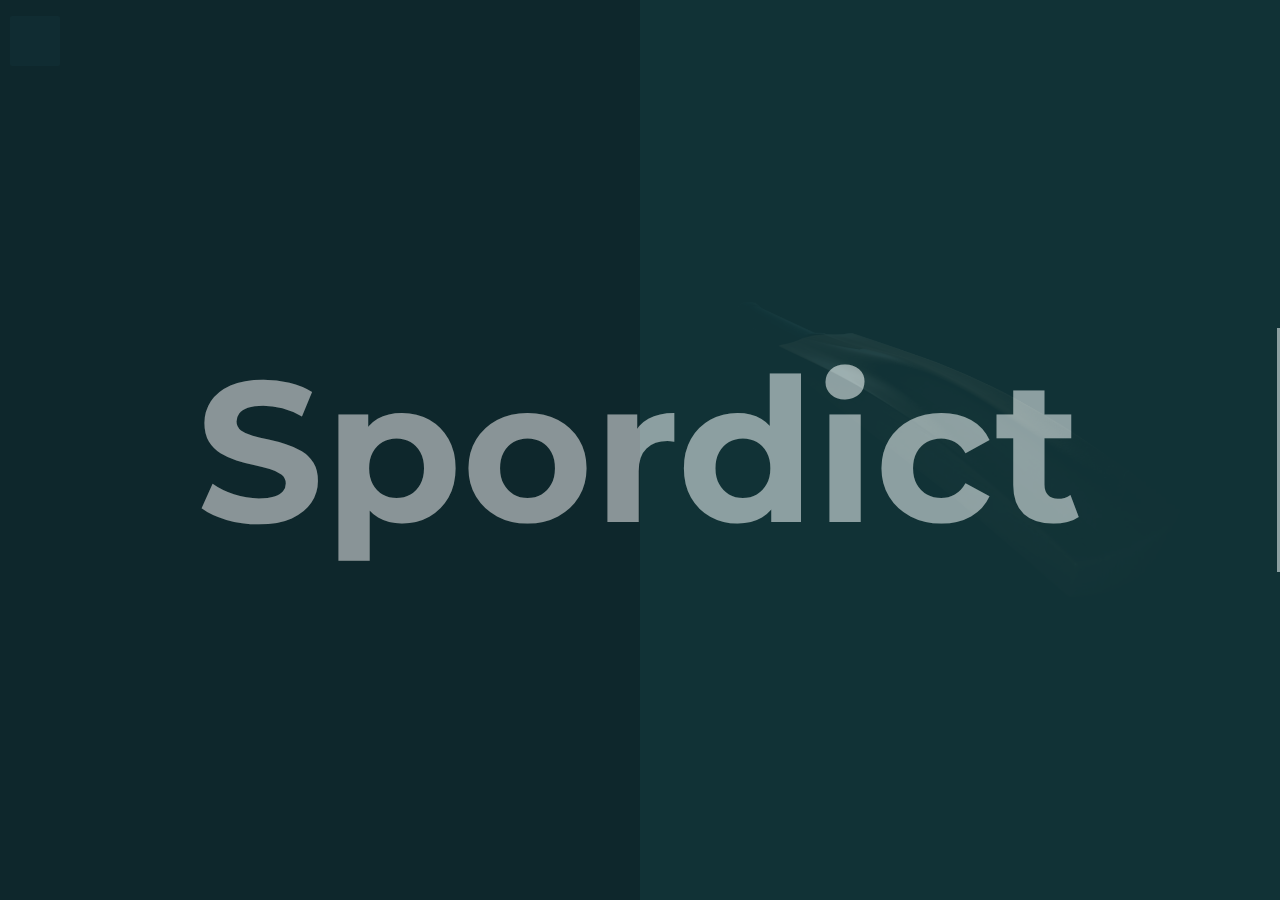
<file: index.html>
<!DOCTYPE html>
<html>

<head>
    <meta name="viewport" content="width=device-width, initial-scale=1">
    <link rel="stylesheet" href="css/style.css">

    <!-- Google Material Icons -->
    <link href="https://fonts.googleapis.com/icon?family=Material+Icons" rel="stylesheet">
    <!-- Font Awesome CSS CDN  -->
    <link rel="stylesheet" href="https://cdnjs.cloudflare.com/ajax/libs/font-awesome/5.15.3/css/all.min.css"
        integrity="sha512-iBBXm8fW90+nuLcSKlbmrPcLa0OT92xO1BIsZ+ywDWZCvqsWgccV3gFoRBv0z+8dLJgyAHIhR35VZc2oM/gI1w=="
        crossorigin="anonymous" />
    <title>Spordict</title>
</head>

<body class="home">


    <!-- <div class="container ">
        
        </div> -->
    <div class="container">
        <div class="bg">
            <div class="loading-text">
                <div class="wrapper">
                    <div class="typing-demo">
                        <h1>Spordict</h1>
                    </div>
                </div>
            </div>
        </div>
        <div>

            <div id="mySidenav" class="sidenav ">
                <a href="./index.html"><span class="portrait nav-icons material-icons">
                        home
                    </span> Home</a>
                <a href="./about.html"> <span class="portrait nav-icons material-icons">
                        person
                    </span> About</a>
                <a href="./cricket.html"><span class="portrait nav-icons material-icons">
                        sports_cricket
                    </span> Matches</a>
                <a href="./contact.html"><span class="portrait nav-icons material-icons">
                        mail
                    </span> Contact</a>
                <a href="./help.html"><span class="portrait nav-icons material-icons">
                        help
                    </span> Help</a>
            </div>

            <!-- Use any element to open the sidenav -->
            <div class="circle-container" id="nav-toggle">
                <div class="circle">
                    <button id="close">
                        <i class="fas fa-times"></i>
                    </button>

                    <button id='open'>
                        <i class="fas fa-bars"></i>
                    </button>
                </div>
            </div>
            <div class="nav-brand">
                <a href="./index.html">spordict</a>
            </div>
        </div>
        <!-- .main class for content of the page -->

        <div class="main">

            <div class="split-container">
                <div class="split left">
                    <h1 class="split-h1">Live Score</h1>
                    <a href="./cricket.html" class="btn">Visit</a>
                </div>
                <div class="split right">
                    <h1 class="split-h1">Live Prediction</h1>
                    <a href="./prediction.html" class="btn">Visit</a>
                </div>
            </div>
        </div>

    </div>




    <script src="./src/script/script.js"></script>
</body>

</html>




<!-- Live Score Widget -->
<!-- 
    <div class="widget-div">
        <div id="score-frame"><a rel="nofollow" href="https://www.crictimes.org/cricket-scores">Live Cricket Scores</a>
        </div>
        <script
            type="text/javascript">var html = document.getElementById('score-frame'); html.innerHTML = '<iframe src="https://cwidget.crictimes.org/?v=1.1&a=f5f5f5&c=000000&bo=2B303B&b=2B303B&sb=f5f5f5&tc=f5f5f5&lb=ff0000&lc=ff00ff&db=2B303B&dc=f5f5f5&ti=2B303B" style="width:100%;min-height: 460px;" frameborder="0" scrolling="yes"></iframe>';</script>
    </div> -->
</file>
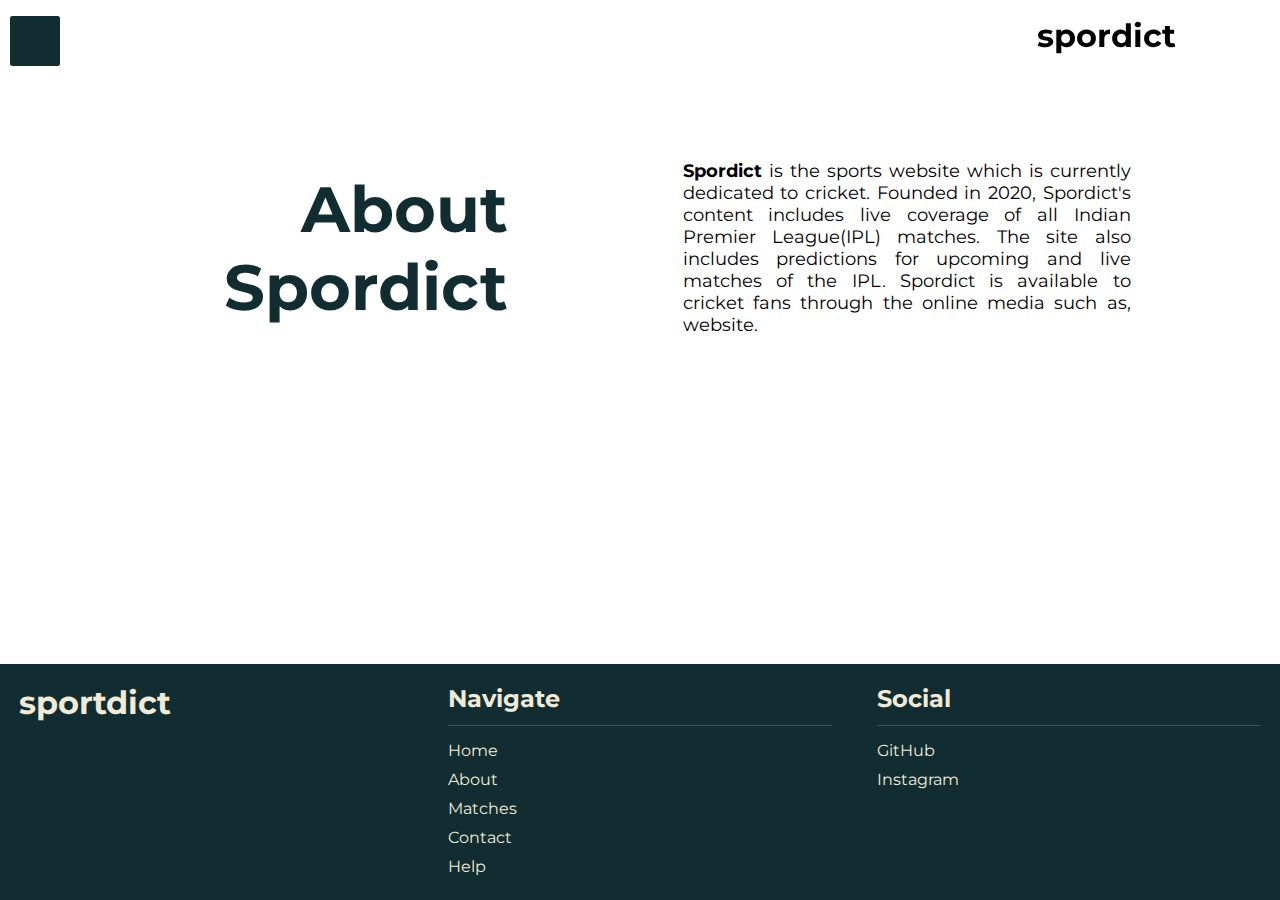
<file: about.html>
<!DOCTYPE html>
<html>

<head>
    <meta name="viewport" content="width=device-width, initial-scale=1">
    <link rel="stylesheet" href="css/style.css">

    <!-- Google Material Icons -->
    <link href="https://fonts.googleapis.com/icon?family=Material+Icons" rel="stylesheet">

    <!-- Font Awesome CSS CDN  -->
    <link rel="stylesheet" href="https://cdnjs.cloudflare.com/ajax/libs/font-awesome/5.15.3/css/all.min.css"
        integrity="sha512-iBBXm8fW90+nuLcSKlbmrPcLa0OT92xO1BIsZ+ywDWZCvqsWgccV3gFoRBv0z+8dLJgyAHIhR35VZc2oM/gI1w=="
        crossorigin="anonymous" />
    <link rel="shortcut icon" href="./src/img/favicon.ico" type="image/x-icon">

    <title>Spordict - About</title>
</head>

<body>
    <!-- <div class="container ">
        
        </div> -->
    <div class="container">
        <div>
            <div class="portrait top-bar"></div>

            <div id="mySidenav" class="sidenav ">
                <a href="./index.html"><span class="portrait nav-icons material-icons">
                        home
                    </span> Home</a>
                <a href="./about.html"> <span class="portrait nav-icons material-icons">
                        person
                    </span> About</a>
                <a href="./cricket.html"><span class="portrait nav-icons material-icons">
                        sports_cricket
                    </span> Matches</a>
                <a href="./contact.html"><span class="portrait nav-icons material-icons">
                        mail
                    </span> Contact</a>
                <a href="./help.html"><span class="portrait nav-icons material-icons">
                        help
                    </span> Help</a>
            </div>

            <!--Sidenav Toggler -->
            <div class="circle-container" id="nav-toggle">
                <div class="circle">
                    <button id="close">
                        <i class="fas fa-times"></i>
                    </button>

                    <button id='open'>
                        <i class="fas fa-bars"></i>
                    </button>
                </div>
            </div>
            <div class="brand-name">
                <h1>spordict</h1>
            </div>
        </div>
        <!-- .main class for content of the page -->

        <div class="main">
            <div class="page-intro">
                <h1>About Spordict</h1>
            </div>
            <div class="page-content">
                <p>
                    <strong>Spordict</strong> is the sports website which is currently dedicated to cricket.
                    Founded in 2020, Spordict's content includes live coverage of all Indian Premier League(IPL)
                    matches.
                    The site also includes predictions for upcoming and live matches of the IPL.
                    Spordict is available to cricket fans through the online media such as, website.
                </p>
            </div>

        </div>

    </div>
    <footer class="footer">
        <div class="footer-brand">
            <h1>sportdict</h1>
        </div>
        <div class="footer-middle">
            <h2>Navigate</h2>
            <a href="./index.html">Home</a>
            <a href="./about.html">About</a>
            <a href="./cricket.html">Matches</a>
            <a href="./contact.html">Contact</a>
            <a href="./help.html">Help</a>
        </div>
        <div class="footer-last">
            <h2>Social</h2>
            <a href="https://github.com/spordict/" target="_blank"><i class="fab fa-github"></i> <span>GitHub</span></a>
            <a href="https://www.instagram.com/spordict/" target="_blank"><i class="fab fa-instagram"></i>
                <span>Instagram</span></a>
        </div>
    </footer>


    <script src="./src/script/script.js"></script>
</body>

</html>




<!-- Live Score Widget -->
<!-- 
    <div class="widget-div">
        <div id="score-frame"><a rel="nofollow" href="https://www.crictimes.org/cricket-scores">Live Cricket Scores</a>
        </div>
        <script
            type="text/javascript">var html = document.getElementById('score-frame'); html.innerHTML = '<iframe src="https://cwidget.crictimes.org/?v=1.1&a=f5f5f5&c=000000&bo=2B303B&b=2B303B&sb=f5f5f5&tc=f5f5f5&lb=ff0000&lc=ff00ff&db=2B303B&dc=f5f5f5&ti=2B303B" style="width:100%;min-height: 460px;" frameborder="0" scrolling="yes"></iframe>';</script>
    </div> -->
</file>
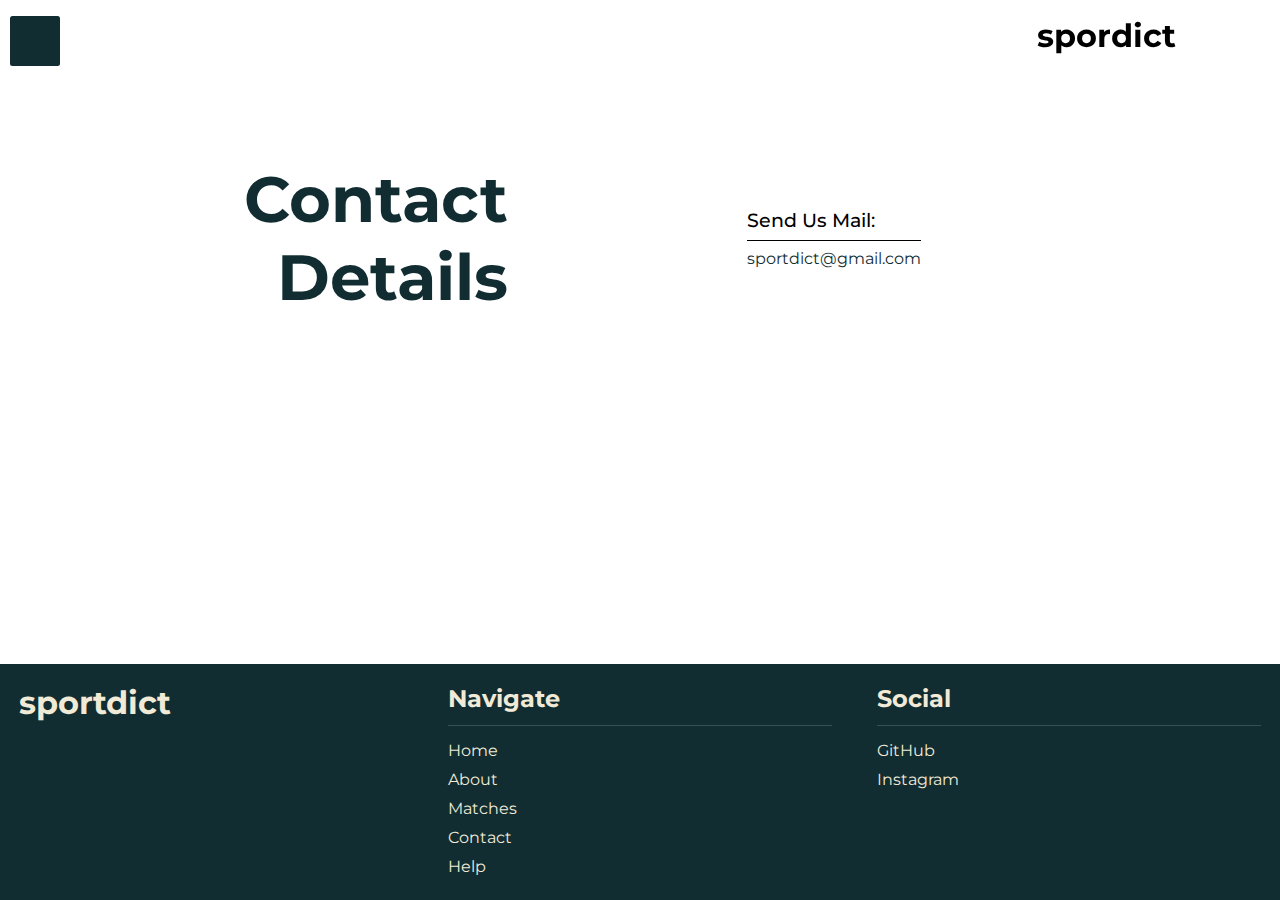
<file: contact.html>
<!DOCTYPE html>
<html>

<head>
    <meta name="viewport" content="width=device-width, initial-scale=1">
    <link rel="stylesheet" href="css/style.css">

    <!-- Google Material Icons -->
    <link href="https://fonts.googleapis.com/icon?family=Material+Icons" rel="stylesheet">

    <!-- Font Awesome CSS CDN  -->
    <link rel="stylesheet" href="https://cdnjs.cloudflare.com/ajax/libs/font-awesome/5.15.3/css/all.min.css"
        integrity="sha512-iBBXm8fW90+nuLcSKlbmrPcLa0OT92xO1BIsZ+ywDWZCvqsWgccV3gFoRBv0z+8dLJgyAHIhR35VZc2oM/gI1w=="
        crossorigin="anonymous" />
</head>

<body>
    <!-- <div class="container ">
        
        </div> -->
    <div class="container">
        <div>
            <div class="portrait top-bar"></div>

            <div id="mySidenav" class="sidenav ">
                <a href="./index.html"><span class="portrait nav-icons material-icons">
                        home
                    </span> Home</a>
                <a href="./about.html"> <span class="portrait nav-icons material-icons">
                        person
                    </span> About</a>
                <a href="./cricket.html"><span class="portrait nav-icons material-icons">
                        sports_cricket
                    </span> Matches</a>
                <a href="./contact.html"><span class="portrait nav-icons material-icons">
                        mail
                    </span> Contact</a>
                <a href="./help.html"><span class="portrait nav-icons material-icons">
                        help
                    </span> Help</a>
            </div>

            <!-- Use any element to open the sidenav -->
            <div class="circle-container" id="nav-toggle">
                <div class="circle">
                    <button id="close">
                        <i class="fas fa-times"></i>
                    </button>

                    <button id='open'>
                        <i class="fas fa-bars"></i>
                    </button>
                </div>
            </div>
            <div class="brand-name">
                <h1>spordict</h1>
            </div>
        </div>
        <!-- .main class for content of the page -->

        <div class="main">
            <div class="page-intro">
                <h1>Contact Details</h1>
            </div>
            <div class="page-content">
                <div class="content-block">
                    <div class="content-block-icon">
                        <a href="mailto:sportdict@gmail.com" class="far fa-4x fa-envelope"></a>
                    </div>
                    <div class="content-block-data">
                        <h3>Send Us Mail:</h3>
                        <a href="mailto:sportdict@gmail.com">sportdict@gmail.com</a>
                    </div>

                </div>
            </div>
        </div>

    </div>

    <footer class="footer">
        <div class="footer-brand">
            <h1>sportdict</h1>
        </div>
        <div class="footer-middle">
            <h2>Navigate</h2>
            <a href="./index.html">Home</a>
            <a href="./about.html">About</a>
            <a href="./cricket.html">Matches</a>
            <a href="./contact.html">Contact</a>
            <a href="./helpt.html">Help</a>
        </div>
        <div class="footer-last">
            <h2>Social</h2>
            <a href="https://github.com/spordict/" target="_blank"><i class="fab fa-github"></i> <span>GitHub</span></a>
            <a href="https://www.instagram.com/spordict/" target="_blank"><i class="fab fa-instagram"></i>
                <span>Instagram</span></a>
        </div>
    </footer>


    <script src="./src/script/script.js"></script>
</body>

</html>




<!-- Live Score Widget -->
<!-- 
    <div class="widget-div">
        <div id="score-frame"><a rel="nofollow" href="https://www.crictimes.org/cricket-scores">Live Cricket Scores</a>
        </div>
        <script
            type="text/javascript">var html = document.getElementById('score-frame'); html.innerHTML = '<iframe src="https://cwidget.crictimes.org/?v=1.1&a=f5f5f5&c=000000&bo=2B303B&b=2B303B&sb=f5f5f5&tc=f5f5f5&lb=ff0000&lc=ff00ff&db=2B303B&dc=f5f5f5&ti=2B303B" style="width:100%;min-height: 460px;" frameborder="0" scrolling="yes"></iframe>';</script>
    </div> -->
<!-- <div class="main">
            <div class="page-title">
                <h2>Contact Details</h2>
            </div>


            <p>
                <strong>Email :</strong> sportdict@gmail.com Some text to enable scrolling.. Lorem ipsum dolor sit
                amet, illum definitiones no quo, maluisset
                concludaturque et eum, altera fabulas ut quo. Atqui causae gloriatur ius te, id agam omnis evertitur
                eum.
                Affert laboramus repudiandae nec et. Inciderint efficiantur his ad. Eum no molestiae voluptatibus.

                Some text to enable scrolling.. Lorem ipsum dolor sit amet, illum definitiones no quo, maluisset
                concludaturque et eum, altera fabulas ut quo. Atqui causae gloriatur ius te, id agam omnis evertitur
                eum.
                Affert laboramus repudiandae nec et. Inciderint efficiantur his ad. Eum no molestiae voluptatibus.

                Some text to enable scrolling.. Lorem ipsum dolor sit amet, illum definitiones no quo, maluisset
                concludaturque et eum, altera fabulas ut quo. Atqui causae gloriatur ius te, id agam omnis evertitur
                eum.
                Affert laboramus repudiandae nec et. Inciderint efficiantur his ad. Eum no molestiae voluptatibus.

                Some text to enable scrolling.. Lorem ipsum dolor sit amet, illum definitiones no quo, maluisset
                concludaturque et eum, altera fabulas ut quo. Atqui causae gloriatur ius te, id agam omnis evertitur
                eum.
                Affert laboramus repudiandae nec et. Inciderint efficiantur his ad. Eum no molestiae voluptatibus.
            </p>
        </div>
    </div> -->
</file>
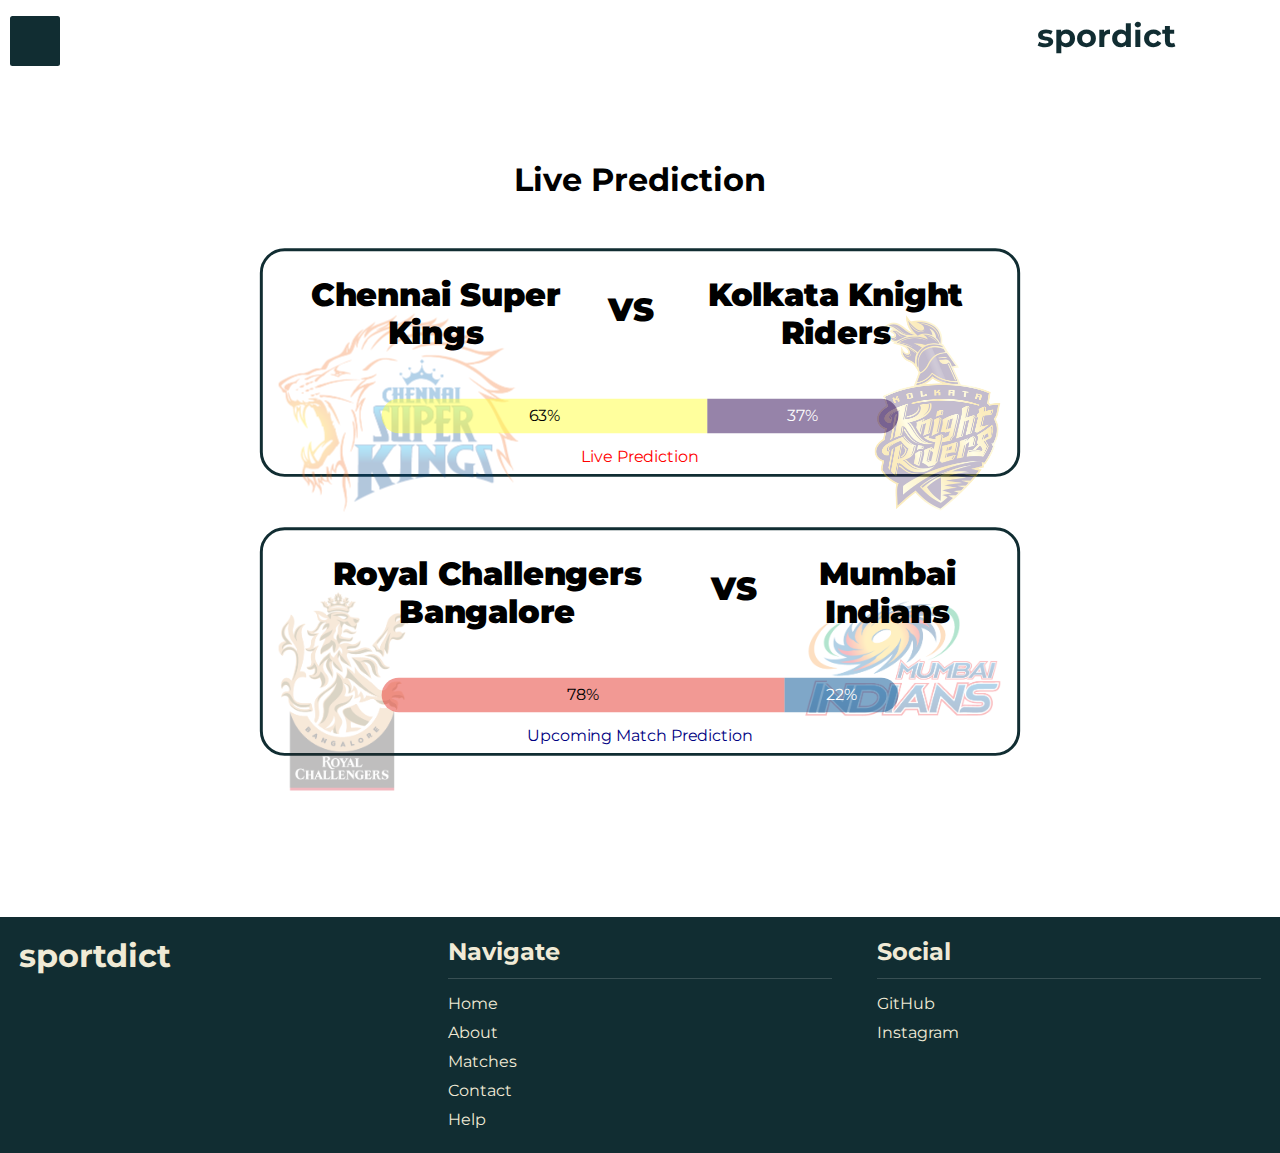
<file: prediction.html>
<!DOCTYPE html>
<html>

<head>
    <meta name="viewport" content="width=device-width, initial-scale=1">
    <link rel="stylesheet" href="css/style.css">

    <!-- Google Material Icons -->
    <link href="https://fonts.googleapis.com/icon?family=Material+Icons" rel="stylesheet">

    <!-- Font Awesome CSS CDN  -->
    <link rel="stylesheet" href="https://cdnjs.cloudflare.com/ajax/libs/font-awesome/5.15.3/css/all.min.css"
        integrity="sha512-iBBXm8fW90+nuLcSKlbmrPcLa0OT92xO1BIsZ+ywDWZCvqsWgccV3gFoRBv0z+8dLJgyAHIhR35VZc2oM/gI1w=="
        crossorigin="anonymous" />
    <link rel="shortcut icon" href="./src/img/favicon.ico" type="image/x-icon">
    <title>Spordict - Live Prediction</title>
</head>

<body>
    <!-- <div class="container ">
        
        </div> -->
    <div class="container">
        <div>
            <div class="portrait top-bar"></div>

            <div id="mySidenav" class="sidenav ">
                <a href="./index.html"><span class="portrait nav-icons material-icons">
                        home
                    </span> Home</a>
                <a href="./about.html"> <span class="portrait nav-icons material-icons">
                        person
                    </span> About</a>
                <a href="./cricket.html"><span class="portrait nav-icons material-icons">
                        sports_cricket
                    </span> Matches</a>
                <a href="./contact.html"><span class="portrait nav-icons material-icons">
                        mail
                    </span> Contact</a>
                <a href="./help.html"><span class="portrait nav-icons material-icons">
                        help
                    </span> Help</a>
            </div>

            <!-- Use any element to open the sidenav -->
            <div class="circle-container" id="nav-toggle">
                <div class="circle">
                    <button id="close">
                        <i class="fas fa-times"></i>
                    </button>

                    <button id='open'>
                        <i class="fas fa-bars"></i>
                    </button>
                </div>
            </div>
            <div class="brand-name">
                <a href="./index.html">spordict</a>
            </div>
        </div>
        <!-- .main class for content of the page -->

        <div class="main live-scores">
            <h1 class="live-scores-heading">Live Prediction</h1>


            <div class="pre-match">
                <div class="pre-teams">
                    <div class="pre-team pre-team-left">
                        Chennai Super Kings
                        <img src="./src/img/team-logos/csk-logo.png" height="200px" alt="">
                    </div>
                    <div class="vs">
                        VS
                    </div>
                    <div class="pre-team pre-team-right">
                        Kolkata Knight Riders
                        <img src="./src/img/team-logos/kkr-logo.png" height="200px" alt="">
                    </div>
                </div>
                <div class="prediction">
                    <div class="percentage">
                        <div class="team-first-percentage" style="width: 63%; background-color: var(--csk);">63%</div>
                        <div class="team-second-percentage" style="width: 37%; background-color: var(--kkr);">37%</div>
                    </div>
                    <p style="color: #f00;">Live Prediction</p>
                </div>
            </div>

            <div class="pre-match">
                <div class="pre-teams">
                    <div class="pre-team pre-team-left">
                        Royal Challengers Bangalore
                        <img src="./src/img/team-logos/rcb-logo.png" height="200px" alt="">
                    </div>
                    <div class="vs">
                        VS
                    </div>
                    <div class="pre-team pre-team-right">
                        Mumbai Indians
                        <img src="./src/img/team-logos/mi-logo.png" width="200px"  alt="">
                    </div>
                </div>
                <div class="prediction">
                    <div class="percentage">
                        <div class="team-first-percentage" style="width: 78%; background-color: var(--rcb);">78%</div>
                        <div class="team-second-percentage" style="width: 22%; background-color: var(--mi);">22%</div>
                    </div>
                    <p style="color: rgb(0,0,130);">Upcoming Match Prediction</p>
                </div>
            </div>

            


        </div>

    </div>
    <footer class="footer">
        <div class="footer-brand">
            <h1>sportdict</h1>
        </div>
        <div class="footer-middle">
            <h2>Navigate</h2>
            <a href="./index.html">Home</a>
            <a href="./about.html">About</a>
            <a href="./cricket.html">Matches</a>
            <a href="./contact.html">Contact</a>
            <a href="./help.html">Help</a>
        </div>
        <div class="footer-last">
            <h2>Social</h2>
            <a href="https://github.com/spordict/" target="_blank"><i class="fab fa-github"></i> <span>GitHub</span></a>
            <a href="https://www.instagram.com/spordict/" target="_blank"><i class="fab fa-instagram"></i>
                <span>Instagram</span></a>
        </div>
    </footer>


    <script src="./src/script/script.js"></script>
</body>

</html>
</file>
<file: css/style.css>
@import url('https://fonts.googleapis.com/css2?family=Montserrat');

:root {
	--primary-color: #112d32;
	--secondary-color: #30d5c8;
	--color-on-blue: #f0ead6;

	--hover-width: 75%;
	--other-width: 25%;
	--speed: 1000ms;
	--csk: #ffff3c80;
	--kkr: #2E085480;
	--rcb: #E6332980;
	--rr: #e7389580;
	--pbks:#ED1B2480 ;
	--srh: #FF822A80;
	--mi: #004f9180;
	--dc: #2561AE80;
}

* {
	box-sizing: border-box;
	margin: 0;
}

html {
	height: 100%;
}

body {
	font-family: 'Montserrat', sans-serif;
	font-size: 16px;
	margin: 0;
	padding: 0;
	display: flex;
	flex-direction: column;
	flex: 1;
	min-height: 100%;
	-webkit-font-smoothing: antialiased;
	overflow-x: hidden;
}

/* Google Icons CSS */
.material-icons {
	font-family: 'Material Icons';
	font-weight: normal;
	font-style: normal;
	font-size: 24px; /* Preferred icon size */
	display: inline-block;
	line-height: 1;
	text-transform: none;
	letter-spacing: normal;
	word-wrap: normal;
	white-space: nowrap;
	direction: ltr;

	/* Support for all WebKit browsers. */
	-webkit-font-smoothing: antialiased;
	/* Support for Safari and Chrome. */
	text-rendering: optimizeLegibility;

	/* Support for Firefox. */
	-moz-osx-font-smoothing: grayscale;

	/* Support for IE. */
	font-feature-settings: 'liga';
}

/* Blurr Loading CSS */
.bg {
	position: absolute;
	background: var(--primary-color);
	width: 100vw;
	height: 100vh;
	filter: blur(0px);
	z-index: 3;
}

.loading-text {
	position: relative;
	text-align: center;
	font-size: 50px;
	color: #fff;
	z-index: 3;
	top: 50%;
	transform: translateY(-50%);
}

/* Typing Effect */
.wrapper {
	height: 100vh;
	/*This part is important for centering*/
	display: flex;
	align-items: center;
	justify-content: center;
}

.typing-demo {
	width: 22ch;
	animation: typing 2s steps(22), blink 0.5s step-end infinite alternate;
	white-space: nowrap;
	overflow: hidden;
	border-right: 3px solid;
	font-size: 2em;
}

@keyframes typing {
	from {
		width: 0;
	}
}

@keyframes blink {
	50% {
		border-color: transparent;
	}
}

/* Additional CSS */
.circle-container {
	position: fixed;
	background-color: var(--primary-color);
	z-index: 1;
	height: 50px;
	width: 50px;
	border-radius: 5%;
	margin-left: 10px;
	margin-top: 1rem;
}

.circle button {
	cursor: pointer;
	height: 50px;
	width: 50px;
	background-color: transparent;
	color: var(--color-on-blue);
	border: none;
	position: absolute;
}

/* The side navigation menu */
.sidenav {
	height: 100%; /* 100% Full-height */
	width: 0; /* 0 width - change this with JavaScript */
	position: fixed; /* Stay in place */
	z-index: 1; /* Stay on top */
	top: 0; /* Stay at the top */
	left: 0;
	background-color: var(--primary-color); /* Black*/
	overflow-x: hidden; /* Disable horizontal scroll */
	padding-top: 100px; /* Place content 60px from the top */
	transition: 0.5s; /* 0.5 second transition effect to slide in the sidenav */
}

/* All navigation bar contents  */
.sidenav a {
	padding: 8px 8px 8px 32px;
	text-decoration: none;
	font-size: 25px;
	color: var(--color-on-blue);
	display: block;
	transition: 0.3s;
}

/* When you mouse over the navigation links, change their color */
.sidenav a:hover {
	opacity: 0.5;
}

/* Position and style the close button (top right corner) */

/* Style page content - use this if you want to push the page content to the right when you open the side navigation */
.main {
	transition: margin-left 0.5s;
	margin: 10rem 0 5% 0;
	display: flex;
	justify-content: space-evenly;
	width: calc(100%-250px);
	padding-bottom: 3rem;
}

.sidenav {
	width: 0;
}

.container.show-nav .main,
.container.show-nav .faq-container {
	margin-left: 250px;
}

.container.show-nav .sidenav {
	width: 250px;
}

#close {
	transform: translateX(-500px);
}

.container.show-nav #open {
	transform: translateX(-500px);
}

.container.show-nav #close {
	transform: translateX(0);
	transform: translateY(1rem);
}

.container.show-nav .circle {
	position: absolute;
	top: 0;
	font-size: 36px;
	margin-left: 180px;
	transition: 0.6s;
}

.container.show-nav .footer-brand {
	position: relative;
}

.container.show-nav .footer-brand h1 {
	position: absolute;
	bottom: 0;
	left: 0;
	top: auto;
}

.brand-name {
	padding-right: 40px;
	position: fixed;
	top: 1rem;
	left: auto;
	right: 5%;
	transition: ease-in 0.3s;
	z-index: 2;
}

.brand-name a {
	color: var(--primary-color);
}

.brand-name a,
.nav-brand a {
	text-decoration: none;
	font-size: 32px;
	font-weight: bold;
}

/* Footer CSS */

.footer {
	display: flex;
	background-color: var(--primary-color);
	color: var(--color-on-blue);
	justify-content: space-between;
	width: 100vw;
	min-width: 100%;
	margin-top: auto;
}

.footer-brand,
.footer-middle,
.footer-last {
	width: 30%;
	margin: 1.5%;
	text-align: left;
}

/* Main content CSS */

.main .page-intro {
	width: 30%;
	font-size: xx-large;
	text-align: right;
	padding-right: 2%;
	align-self: center;
}
.main .page-content {
	width: 35%;
	align-self: center;
}

.page-content p {
	font-size: large;
	align-self: center;
	text-align: justify;
}

.page-intro h1 {
	color: var(--primary-color);
}

.page-content .faq-des {
	line-height: 1.6rem;
	font-size: 1.5rem;
}

.content-block {
	display: flex;
}

.page-content .far {
	padding: 2rem;
	color: var(--primary-color);
	opacity: 0.8;
}

.content-block-data {
	display: flex;
	flex-direction: column;
	align-self: center;
}
.content-block h3 {
	border-bottom: 1px solid #000;
	padding-bottom: 8px;
	margin-bottom: 8px;
	font-weight: 500;
}

.content-block a {
	text-decoration: none;
	color: var(--primary-color);
}

.container.show-nav .main .page-content,
.container.show-nav .main .page-intro {
	width: calc(45% - 125px);
}

/* Footer a tags used for social media names */

.footer a {
	text-decoration: none;
	padding: 5px 0;
	color: var(--color-on-blue);
}

.footer a:hover {
	opacity: 0.5;
}

.footer h2 {
	border-bottom: 1px solid hsla(0, 0%, 84%, 0.2);
	line-height: 2rem;
	padding-bottom: 10px;
	margin-bottom: 10px;
}

.footer-brand h1 {
	transition: bottom 0.3s;
}

.footer-middle,
.footer-last {
	display: flex;
	flex-direction: column;
}

.footer-brand,
.footer-middle,
.footer-last,
.footer-brand::before,
.footer-middle::before,
.footer-last::before {
	transition: all 0.5s ease-in-out;
}

.footer.show-nav .footer-brand {
	position: relative;
	width: 250px;
	transition: width 0.3s;
}

.footer.show-nav .footer-brand h1 {
	z-index: -1;
}

.container.show-nav .brand-name,
.container.show-nav .nav-brand {
	position: fixed;
	bottom: auto;
	top: 2rem;
	left: 2rem;
	right: auto;
	z-index: 2;
	color: var(--color-on-blue);
}

.container.show-nav .brand-name a,
.container.show-nav .nav-brand a {
	color: var(--color-on-blue);
}

/* On smaller screens, where height is less than 450px, change the style of the sidenav (less padding and a smaller font size) */
@media screen and (max-width: 450px) {
	.sidenav {
		padding-top: 60px;
	}
	.sidenav a {
		font-size: 18px;
	}

	.main {
		flex-direction: column;
		margin: 7rem 0 0 0;
		padding: 1%;
	}
	.main .page-intro {
		margin-bottom: 2rem;
	}
}

/* Split Window CSS  */
.split-container {
	display: flex;
	width: 100vw;
	height: 100vh;
	font-family: 'Mulish', sans-serif;
	position: absolute;
	font-size: 1.5rem;
	inset: 0;
	background-color: #000;
	overflow: hidden;
	transition: all 0.3s linear;
}

.split-container h1,
.split-container .btn {
	z-index: 3;
}

.split {
	width: 50%;
	color: #fff;
	display: flex;
	flex-direction: column;
	text-align: center;
	justify-content: center;
}

.split.left {
	height: 100%;
	background: url('https://images.unsplash.com/photo-1587385789097-0197a7fbd179?crop=entropy&cs=tinysrgb&fit=crop&fm=jpg&h=900&ixid=MnwxfDB8MXxhbGx8fHx8fHx8fHwxNjIwMDk5OTI2&ixlib=rb-1.2.1&q=80&utm_campaign=api-credit&utm_medium=referral&utm_source=unsplash_source&w=1600');
	background-repeat: no-repeat;
	background-position: center;
	background-size: 125% auto;
	background-color: #000;
	transition: background-color var(--speed) linear;
}

.split.left::before {
	content: '';
	position: absolute;
	width: 100%;
	height: 100%;
	background-color: var(--primary-color);
	opacity: 0.6;
}

.split.right {
	height: 100%;
	background: url('../src/img/splitright.png');
	background-repeat: no-repeat;
	background-position: center;
	background-size: 70% auto;
	background-color: #000;
}

.split.right::before {
	content: '';
	position: absolute;
	background-color: var(--secondary-color);
	opacity: 0.2;
	width: 100%;
	height: 100%;
}

.split-container .btn {
	width: 30%;
	padding: 1rem;
	text-decoration: none;
	margin: 1rem auto;
	text-transform: capitalize;
}

.right .btn,
.left .btn {
	border: 0.2rem solid #fff;
	color: #fff;
}

.right .btn:hover,
.left .btn:hover {
	background-color: var(--primary-color);
	color: #fff;
	border: none;
}

/* When Sidenav is shown */
.container.show-nav .split-container {
	left: 250px;
	width: calc(100% - 250px);
	transition: left 0.4s linear;
}

.container.show-nav .split.right {
	height: 100%;
	transition: background-color var(--speed) linear;
	transition: width 1000ms ease-in-out;
}

.container.show-nav .split.left {
	height: 100%;
	transition: background-color var(--speed) linear;
	transition: width 1000ms ease-in-out;
}

/* Adding Hover Effect for changing width */
/* On Left Hover */
.hover-left .split.left {
	width: var(--hover-width);
	transition: width 1000ms ease-in-out;
}
.hover-left .split.right {
	width: var(--other-width);
	transition: width 1000ms ease-in-out;
}

/* On Right Hover */
.hover-right .split.right {
	width: var(--hover-width);
	transition: width 1000ms ease-in-out;
}

.hover-right .split.left {
	width: var(--other-width);
	transition: width 1000ms ease-in-out;
}

/* Live Score Card CSS */
.main.live-scores {
	display: block;
	text-align: center;
}

.match {
	text-align: center;
	width: 60%;
	margin: 3rem auto;
	border-radius: 25px;
	border: 3px solid var(--primary-color);
	color: #000;
	transform: scale(0.99);
	padding: 0.5rem;
}

.match:hover {
	box-shadow: 2px 5px 20px var(--primary-color);
	transform: scale(1);
	background-color: var(--primary-color);
	color: var(--color-on-blue);
}

.match:hover .status-s.status-upcoming {
	color: var(--secondary-color);
}

.text-span {
	display: block;
	margin: 2%;
	width: auto;
}

.team-s {
	text-align: left;
	font-size: 95%;
	font-weight: bolder;
}

.score-s {
	text-align: right;
}

.match .row {
	display: flex;
	justify-content: space-between;
	margin-top: 1rem;
}

.status-s {
	font-size: 100%;
	font-weight: bold;
	text-align: left;
}

.location-s {
	font-size: 80%;
	text-align: left;
}

.status-s.status-live {
	color: rgb(244, 0, 0);
}

.status-s.status-result {
	color: rgb(0, 230, 0);
}

.status-s.status-upcoming {
	color: rgb(0, 0, 130);
}

/* Prediction Banner CSS */
.pre-teams {
	display: flex;
	justify-content: space-around;
}

.pre-match {
	color: #000;
	text-align: center;
	width: 60%;
	margin: 3rem auto;
	border-radius: 25px;
	border: 3px solid var(--primary-color);
	transform: scale(0.99);
	padding: 0.5rem;
}
.pre-teams {
	font-size: 2rem;
	font-weight: 900;
	padding: 1rem 0.5rem;
}
.vs {
	padding: 1rem;
}
.prediction {
	padding-top: 1rem;
}

/* Percentage Bar */

.percentage {
	text-align: center;
	display: flex;
	justify-content: center;
	height: 4em;
	width: 70%;
	margin: 0 auto;
}

.team-first-percentage{
	align-self: center;
	font-size: 1rem;
	border-radius: 25px 0 0 25px;
	padding: 0.5rem 0;
	color: #000;
}

.pre-team{
	position: relative;
}

.pre-team img{
	position: absolute;
	/* width: auto; */
	opacity: 0.3;
	z-index: -1;
}

.pre-team.pre-team-left img{
	left: 0;
}
.pre-team.pre-team-right img{
	right: 0;
}

.team-second-percentage{
	align-self: center;
	font-size: 1rem;
	border-radius: 0 25px 25px 0;
	color: #fff;
	padding: 0.5rem 0;
}


/*Hiding Elements only for Mobile Size Screen or Portrait screen */
.portrait.material-icons,
.portrait.top-bar {
	display: none;
}

/* FAQ Functioning and look CSS */

.faq-container {
	display: flex;
	flex-direction: column;
	width: 70%;
	margin: 0 auto;
	padding-left: 3rem;
	padding-bottom: 6rem;
}

.faq {
	background-color: transparent;
	border: 1px solid var(--primary-color);
	border-radius: 10px;
	margin: 20px 0;
	padding: 30px;
	position: relative;
	overflow: hidden;
	transition: 0.3s ease;
}

.faq.active {
	background-color: var(--primary-color);
	box-shadow: 2px 5px 20px var(--primary-color);
	color: var(--color-on-blue);
}

.faq.active::before {
	color: var(--color-on-blue);
	top: -10px;
	left: -30px;
	transform: rotateY(180deg);
}

.faq-title {
	margin: 0 35px 0 0;
}

.faq-text {
	display: none;
	margin: 30px 0 0;
}

.faq.active .faq-text {
	display: block;
	font-size: 1.5rem;
}

.faq-toggle {
	background-color: transparent;
	border: 0;
	border-radius: 50%;
	cursor: pointer;
	display: flex;
	align-items: center;
	justify-content: center;
	font-size: 16px;
	padding: 0;
	position: absolute;
	top: 30px;
	right: 30px;
	height: 30px;
	width: 30px;
}

.faq-toggle:focus {
	outline: 0;
}

.faq-toggle .fa-times {
	display: none;
}

.faq.active .faq-toggle .fa-times {
	color: #fff;
	display: block;
}
.faq.active .faq-toggle .fa-chevron-down {
	display: none;
}

.faq.active .faq-toggle {
	background-color: var(--primary-color);
}

/* Media Query Max Width 1080px */
@media (max-width: 1080px) {
	.split-container h1 {
		font-size: 2rem;
		top: 40%;
		overflow-wrap: break-word;
	}

	.container.show-nav .split-container h1 {
		font-size: 1.5rem;
	}

	.split-container .btn {
		padding: 1.2rem;
		width: 12rem;
	}
}

/* Media Query Max-Height 400px */
@media (max-height: 400px) {
	.split-container h1 {
		font-size: 1.7rem;
		top: 45%;
	}

	.container.show-nav .split-container h1 {
		font-size: 1.5rem;
	}

	.split-container .btn {
		padding: 1.2rem;
		width: 12rem;
	}
}

/* Media Query Max Width 600px */
@media (max-width: 600px) {
	/* Live Score Banner CSS */
	.match {
		width: 85%;
	}
	.score-s {
		margin-top: 0.3rem;
		text-align: left;
	}
	.status-match {
		text-align: left;
		font-weight: 900;
	}
	.match .row {
		flex-direction: column;
	}

	.location-s {
		font-size: 80%;
		text-align: left;
	}
}

/* Media Query Max Width 480px */

@media (max-width: 480px) {
	/* Showing elements only for Portrait or Mobile Screens */
	.portrait.material-icons {
		display: inline-block;
	}
	.faq-container {
		width: 100%;
	}

	.faq {
		width: 90%;
		margin-left: 0;
	}
	/* Top Bar For Brand scrolling */
	.portrait.top-bar {
		display: block;
		position: fixed;
		top: 0;
		width: 100%;
		height: 4.5rem;
		background-color: var(--primary-color);
		z-index: 1;
	}

	.container.show-nav .portrait.top-bar {
		display: none;
	}
	.nav-icons {
		margin-right: 20px;
	}

	.container.show-nav .brand-name {
		font-size: 1.5rem;
	}

	/* SideNavbar CSS */
	.container.show-nav .sidenav {
		width: 100vw;
		height: 100%;
		overflow: hidden;
		padding-top: 7.5rem;
	}

	.container.show-nav .circle-container {
		transform: translateX(100px);
		left: auto;
	}

	.container.show-nav .sidenav a {
		font-size: 1.5rem;
	}
	/* Brand Name CSS */
	.brand-name {
		padding-right: 10px;
		color: var(--color-on-blue);
	}
	.brand-name a {
		color: var(--color-on-blue);
	}

	/* Main content CSS */

	.main .page-intro,
	.page-intro h1 {
		width: 90%;
		padding-left: 9%;
		text-align: left;
		font-size: 2rem;
	}
	.main .page-content {
		width: 90%;
		text-align: justify;
		padding-left: 9%;
		padding-right: 3%;
		padding-bottom: 5rem;
	}
	.fa-envelope {
		font-size: 100;
	}
	/* Hiding Main Content When Navbar is shown */
	.container.show-nav .main,
	.footer.show-nav {
		opacity: 0;
		transition: opacity 0.3s linear;
		display: none;
	}

	/* Footer CSS */
	.footer {
		flex-direction: column;
		padding-left: 5%;
	}
	.footer-brand,
	.footer-middle,
	.footer-last {
		width: 100%;
		text-align: left;
	}

	.loading-text {
		font-size: 16px;
	}

	/* Split Container CSS for small Screens */

	.split-container {
		flex-direction: column;
		font-size: 20px;
	}
	.split {
		width: 100%;
		height: 50vh;
	}
	.hover-right .split.left,
	.hover-right .split.right,
	.hover-left .split.right,
	.hover-left .split.left {
		width: 100%;
	}

	.split.left::before,
	.split.right::before {
		height: 50%;
	}
	.split.right::before {
		top: 50%;
	}
}
</file>
